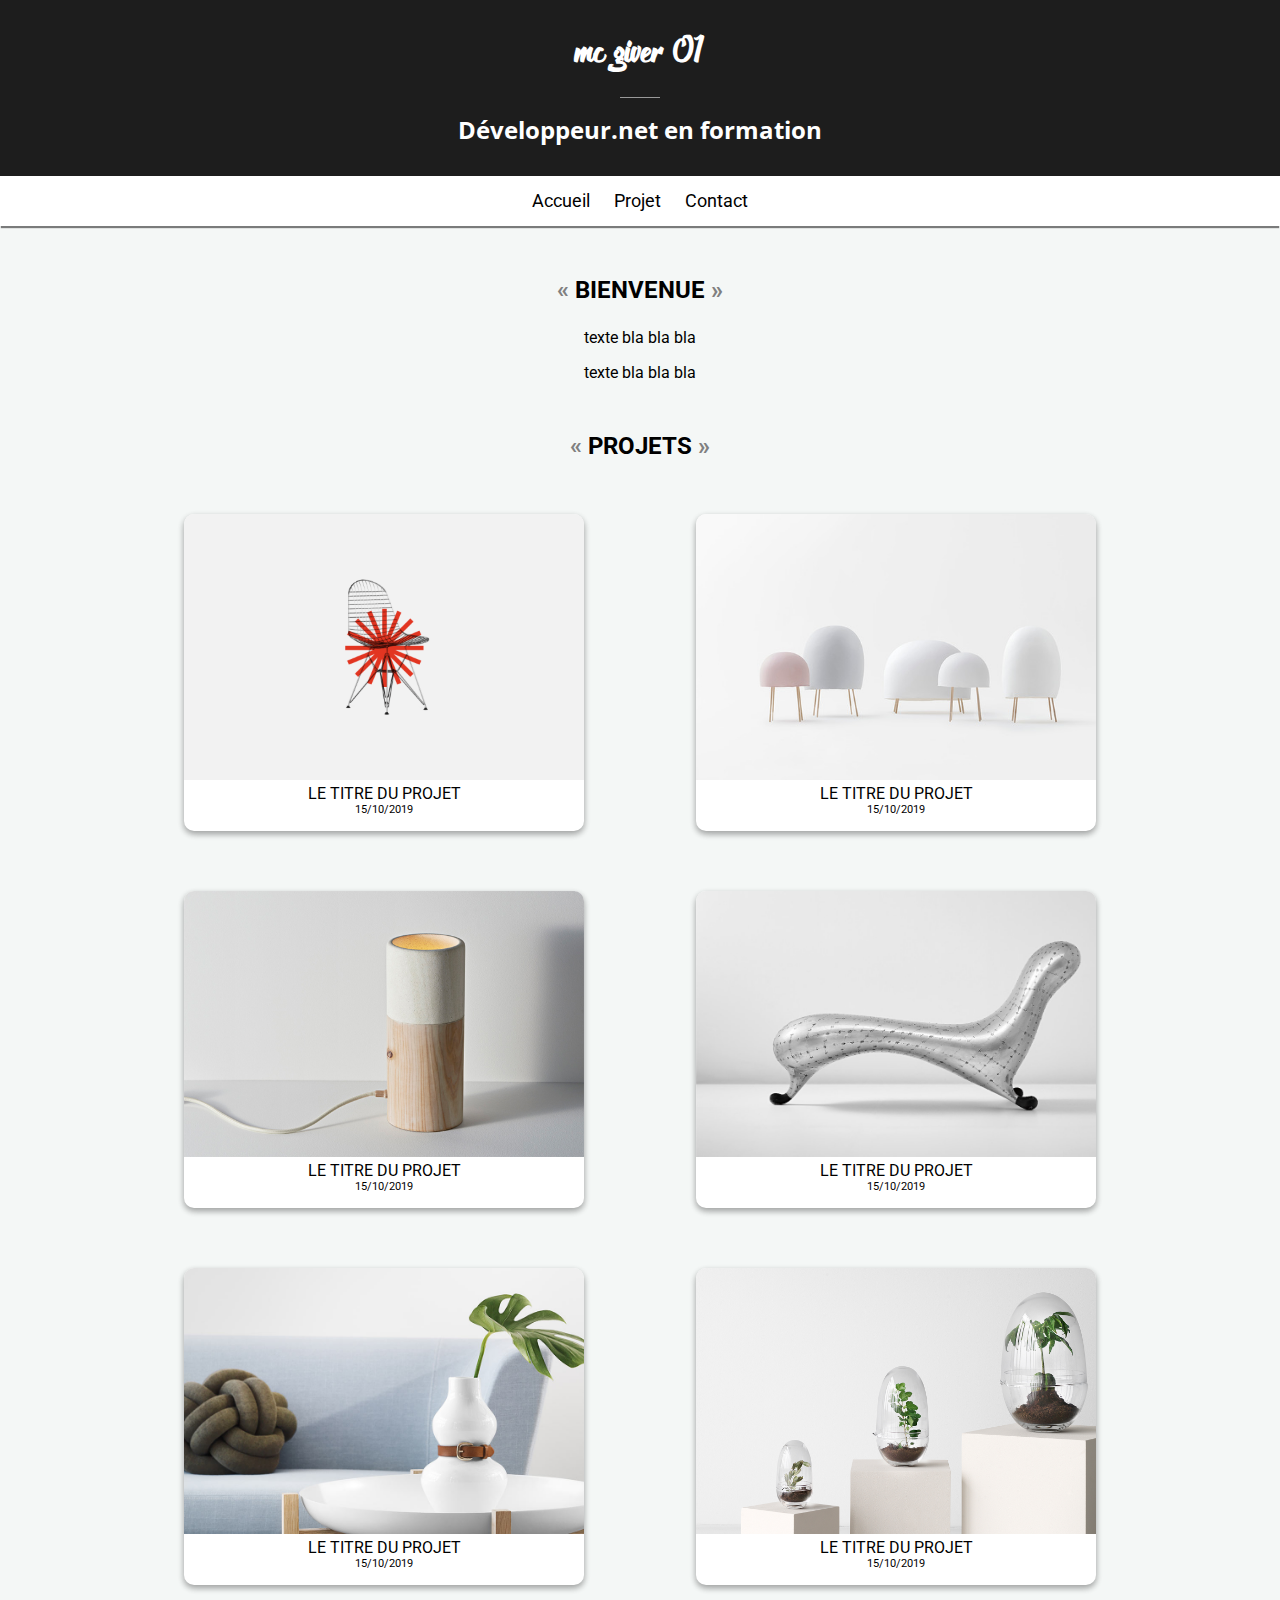
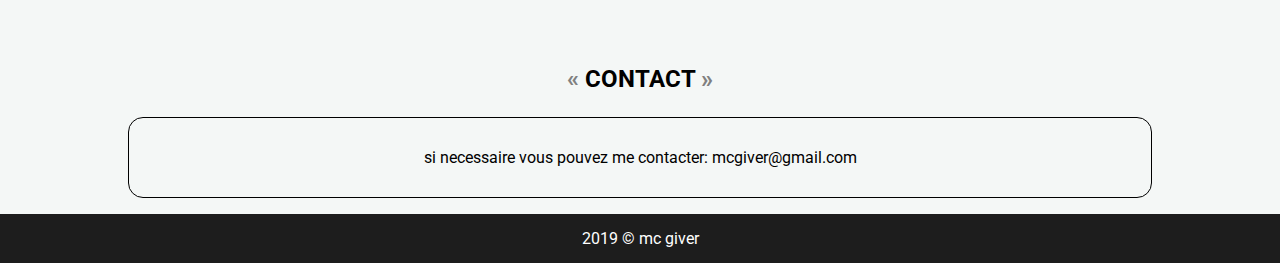
<file: index.html>
<!DOCTYPE html>
<html>

<head>
    <!-- en tete -->
    <meta charset="utf-8">

    <link href="design/default.css" type="text/css" rel="stylesheet" />
    <link href="https://fonts.googleapis.com/css?family=Roboto&display=swap" rel="stylesheet">
    <link href="https://fonts.googleapis.com/css?family=Open+Sans&display=swap" rel="stylesheet">
</head>

<body>
    <!-- code -->
    <header>
        <h1>mc giver 01</h1>
        <span class="separator"></span>
        <H2>Développeur.net en formation</H2>
    </header>
    <nav>
        <ul>
            <li><a href="index.html">Accueil</a></li>
            <li><a href="#projets-anchor">Projet</a></li>
            <li><a href="#contact">Contact</a></li>

        </ul>
    </nav>
    <div class="contener">
        <section>
            <h3>Bienvenue</h3>
            <p>texte bla bla bla</p>
            <p>texte bla bla bla</p>

        </section>
        <section id="projets-anchor">
            <h3>projets</h3>
            <div class="projets">
                <!--  projet1 -->
                <div class="projet">
                    <a href='firstproject.html'>
                        <div class="picture">
                            <img src="pictures/illustration_1.png">
                        </div>
                        <span>le titre du projet</span>
                        <span class="date-projet">15/10/2019</span>
                    </a>
                </div>
                <!--  projet2 -->
                <div class="projet">
                    <a href='firstproject.html'>
                        <div class="picture">
                            <img src="pictures/illustration_2.jpg">
                        </div>
                        <span>le titre du projet</span>
                        <span class="date-projet">15/10/2019</span>
                    </a>
                </div>
                <!--  projet3 -->
                <div class="projet">
                    <a href='firstproject.html'>
                        <div class="picture">
                            <img src="pictures/illustration_3.jpg">
                        </div>
                        <span>le titre du projet</span>
                        <span class="date-projet">15/10/2019</span>
                    </a>
                </div>
                <!--  projet4 -->
                <div class="projet">
                    <a href='firstproject.html'>
                        <div class="picture">
                            <img src="pictures/illustration_4.jpg">
                        </div>
                        <span>le titre du projet</span>
                        <span class="date-projet">15/10/2019</span>
                    </a>
                </div>
                <!--  projet5 -->
                <div class="projet">
                    <a href='firstproject.html'>
                        <div class="picture">
                            <img src="pictures/illustration_5.jpg">
                        </div>
                        <span>le titre du projet</span>
                        <span class="date-projet">15/10/2019</span>
                    </a>
                </div>
                <!--  projet6 -->
                <div class="projet">
                    <a href='firstproject.html'>
                        <div class="picture">
                            <img src="pictures/illustration_6.jpg">
                        </div>
                        <span>le titre du projet</span>
                        <span class="date-projet">15/10/2019</span>
                    </a>
                </div>
            </div>
        </section>
        <section id="contact">
            <h3>Contact</h3>
            <p>si necessaire vous pouvez me contacter: <a
                    HREF="mailto:mcgiver@gmail.com">mcgiver@gmail.com</a>
            </p>
        </section>
    </div>
    <footer>
        <span>2019 © mc giver</span>
    </footer>
</body>

</html>
</file>
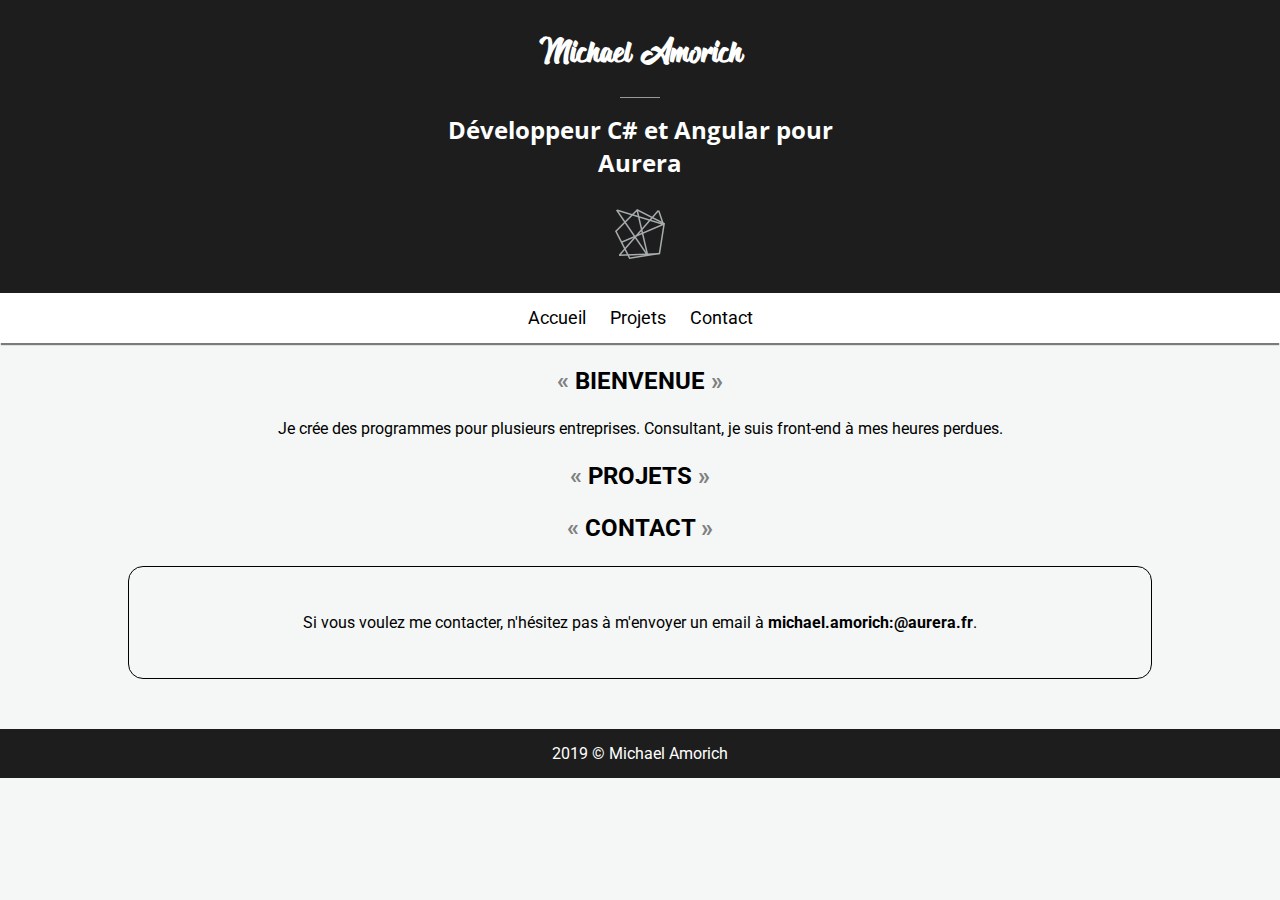
<file: code (2)/code/index.html>
<!DOCTYPE html>
<html lang="en">

<head>
    <meta charset="UTF-8">
    <title>Michael Amorich</title>
</head>

<body>
    <header>
        <h1>Michael Amorich</h1>
        <span class="separator"></span>
        <h2>Développeur C# et Angular pour Aurera</h2>
        <img id="logo" src="pictures/logo.png" alt="logo">
        <link rel="stylesheet" type="text/css" href="design/default.css">
        <link href="https://fonts.googleapis.com/css?family=Open+Sans|Roboto" rel="stylesheet">
    </header>

    <nav>
        <ul>
            <li><a href="index.html">Accueil</a></li>
            <li><a href="#project">Projets</a></li>
            <li><a href="#contact">Contact</a></li>
        </ul>
    </nav>

    <div class="contener">
        <section id="project">
            <h3>Bienvenue</h3>
            <p>Je crée des programmes pour plusieurs entreprises. Consultant, je suis front-end à mes heures perdues.
            </p>
        </section>

        <section>
            <h3>Projets</h3>
        </section>

        <section>
            <h3>Contact</h3>
            <div id="contact">
                <p>Si vous voulez me contacter, n'hésitez pas à m'envoyer un email à <b><a
                            href="mailto:michael.amorich:@aurera.fr">michael.amorich:@aurera.fr</a></b>.</p>
            </div>
        </section>
    </div>

    <footer>
        <span>2019 © Michael Amorich</span>
    </footer>
</body>

</html>
</file>
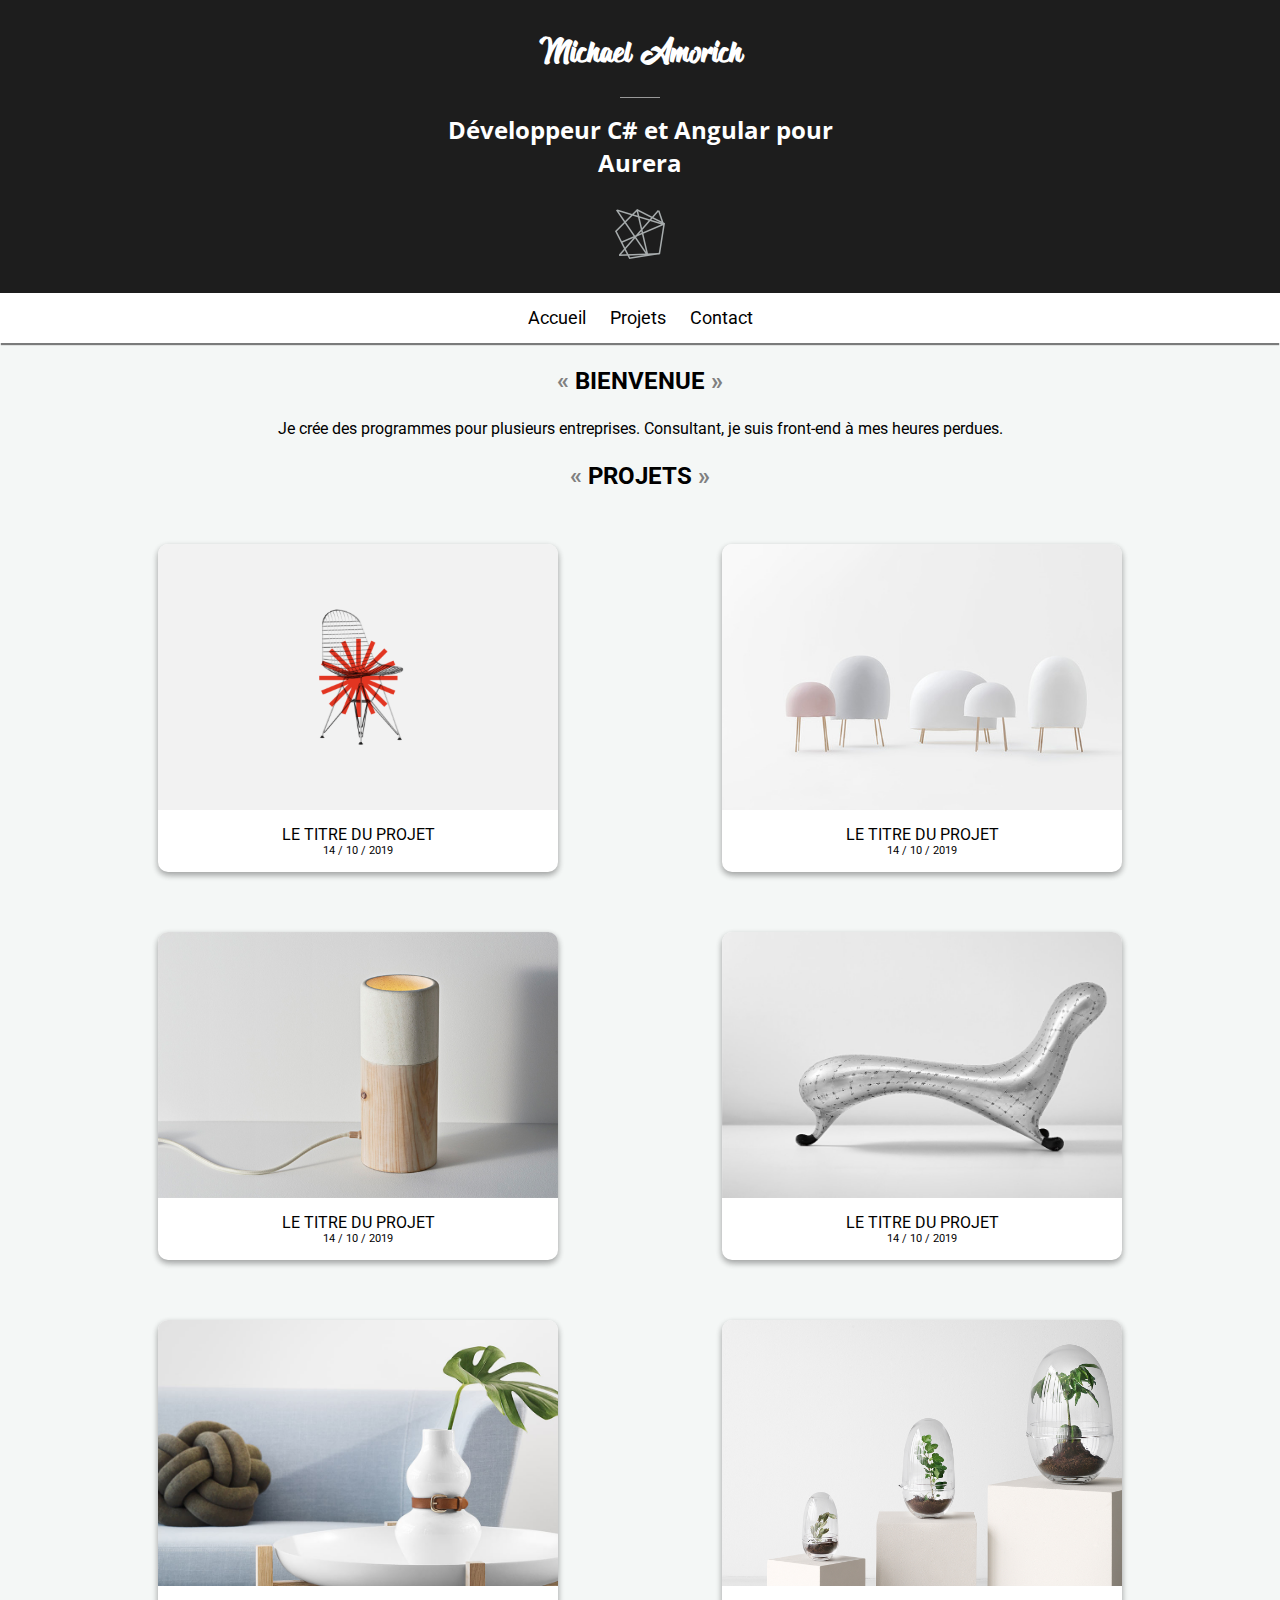
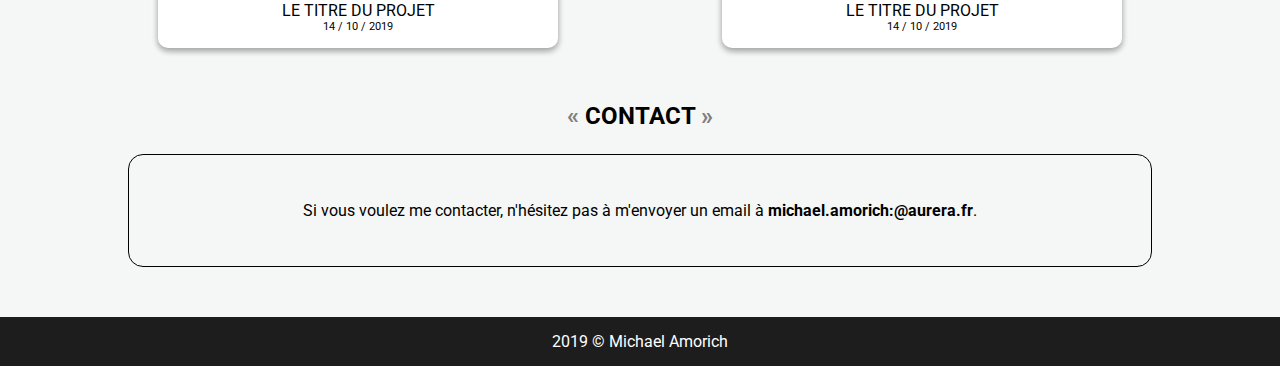
<file: code (2)/code-flexbox/code/index.html>
<!DOCTYPE html>
<html lang="en">

<head>
    <meta charset="UTF-8">
    <title>Michael Amorich</title>
</head>

<body>
    <header>
        <h1>Michael Amorich</h1>
        <span class="separator"></span>
        <h2>Développeur C# et Angular pour Aurera</h2>
        <img id="logo" src="pictures/logo.png" alt="logo">
        <link rel="stylesheet" type="text/css" href="design/default.css">
        <link href="https://fonts.googleapis.com/css?family=Open+Sans|Roboto" rel="stylesheet">
    </header>

    <nav>
        <ul>
            <li><a href="index.html">Accueil</a></li>
            <li><a href="#project">Projets</a></li>
            <li><a href="#contact">Contact</a></li>
        </ul>
    </nav>

    <div class="contener">
        <section>
            <h3>Bienvenue</h3>
            <p>Je crée des programmes pour plusieurs entreprises. Consultant, je suis front-end à mes heures perdues.
            </p>
        </section>

        <section id="project">
            <h3>Projets</h3>
            <div id="projets">
                <!-- Projet 1 -->
                <div class="projet">
                    <a href="firstproject.html">
                        <div class="picture">
                            <img src="pictures/illustration_1.png" alt="illus1">
                        </div>
                        <span>Le titre du projet</span>
                        <span class="date-project">14 / 10 / 2019</span>
                    </a>
                </div>
                <!-- Projet 2 -->
                <div class="projet">
                    <a href="firstproject.html">
                        <div class="picture">
                            <img src="pictures/illustration_2.jpg" alt="illus2">
                        </div>
                        <span>Le titre du projet</span>
                        <span class="date-project">14 / 10 / 2019</span>
                    </a>
                </div>
                <!-- Projet 3 -->
                <div class="projet">
                    <a href="firstproject.html">
                        <div class="picture">
                            <img src="pictures/illustration_3.jpg" alt="illus3">
                        </div>
                        <span>Le titre du projet</span>
                        <span class="date-project">14 / 10 / 2019</span>
                    </a>
                </div>
                <!-- Projet 4 -->
                <div class="projet">
                    <a href="firstproject.html">
                        <div class="picture">
                            <img src="pictures/illustration_4.jpg" alt="illus4">
                        </div>
                        <span>Le titre du projet</span>
                        <span class="date-project">14 / 10 / 2019</span>
                    </a>
                </div>
                <!-- Projet 5 -->
                <div class="projet">
                    <a href="firstproject.html">
                        <div class="picture">
                            <img src="pictures/illustration_5.jpg" alt="illus5">
                        </div>
                        <span>Le titre du projet</span>
                        <span class="date-project">14 / 10 / 2019</span>
                    </a>
                </div>
                <!-- Projet 6 -->
                <div class="projet">
                    <a href="firstproject.html">
                        <div class="picture">
                            <img src="pictures/illustration_6.jpg" alt="illus6">
                        </div>
                        <span>Le titre du projet</span>
                        <span class="date-project">14 / 10 / 2019</span>
                    </a>
                </div>
            </div>
        </section>

        <section>
            <h3>Contact</h3>
            <div id="contact">
                <p>Si vous voulez me contacter, n'hésitez pas à m'envoyer un email à <b><a
                            href="mailto:michael.amorich:@aurera.fr">michael.amorich:@aurera.fr</a></b>.</p>
            </div>
        </section>
    </div>

    <footer>
        <span>2019 © Michael Amorich</span>
    </footer>
</body>

</html>
</file>
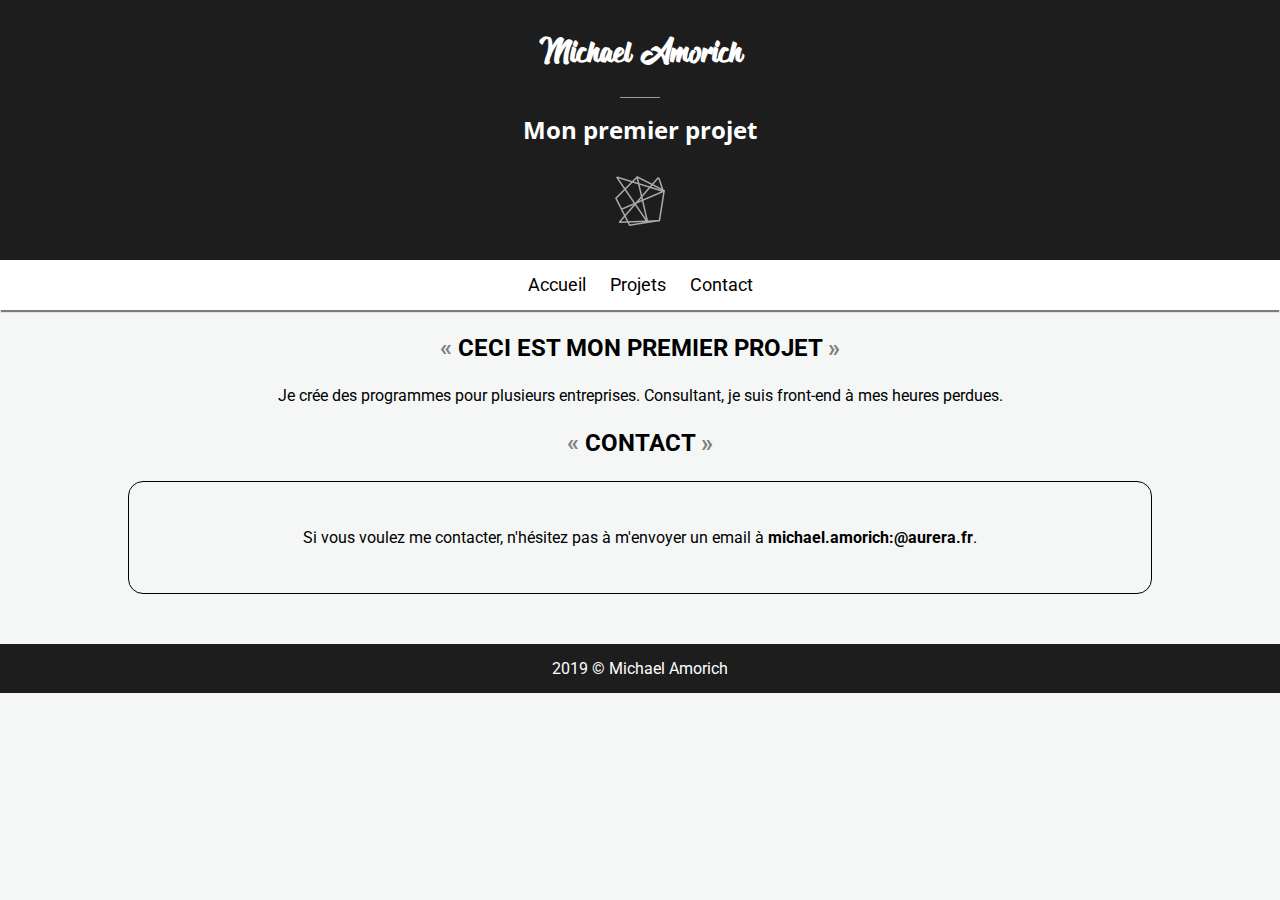
<file: code (2)/code/firstproject.html>
<!DOCTYPE html>
<html lang="en">

<head>
    <meta charset="UTF-8">
    <title>Michael Amorich</title>
</head>

<body>
    <header>
        <h1>Michael Amorich</h1>
        <span class="separator"></span>
        <h2>Mon premier projet</h2>
        <img id="logo" src="pictures/logo.png" alt="logo">
        <link rel="stylesheet" type="text/css" href="design/default.css">
        <link href="https://fonts.googleapis.com/css?family=Open+Sans|Roboto" rel="stylesheet">
    </header>

    <nav>
        <ul>
            <li><a href="index.html">Accueil</a></li>
            <li>Projets</li>
            <li><a href="#contact">Contact</a></li>
        </ul>
    </nav>
    <div class="contener">
        <section>
            <h3>Ceci est mon premier projet</h3>
            <p>Je crée des programmes pour plusieurs entreprises. Consultant, je suis front-end à mes heures perdues.
            </p>
        </section>

        <section>
            <h3>Contact</h3>
            <div id="contact">
                <p>Si vous voulez me contacter, n'hésitez pas à m'envoyer un email à <b><a
                            href="mailto:michael.amorich:@aurera.fr">michael.amorich:@aurera.fr</a></b>.</p>
            </div>
        </section>
    </div>

    <footer>
        <span>2019 © Michael Amorich</span>
    </footer>
</body>

</html>
</file>
<file: design/default.css>
@font-face{
    font-family:'theblacklist';
    src: url("../src/theblacklist.ttf")
}
* {
    box-sizing:border-box;
}
body{
    font-family: 'roboto',sans-serif;
    background-color:#F4F7F6;
    margin: 0;
}

header{
    text-align: center;
    background-color:#1D1D1D ;
    color:white; 
    padding-bottom: 30px;  
}

nav{
    text-align: center;
    box-shadow:0px 3px 1px -1px rgba(0,0,0,0.5) ;
    font-size: 1.1em;
    background-color: white;
    padding: 15px;
}
h1{
    font-family:'theblacklist','Arial','sans-serif';
    margin-top: 0;
    padding-top: 30px;
}
h2{
    font-family: 'open sans', sans-serif;
    font-size: 1.5em;
    margin:auto;
}

ul {
    padding: 0px;
    display:inline;
}

li{
    list-style-type: none;
    margin: 10px;
    display: inline;
  
}
li:hover{
    font-weight: bold;
}

section{
    text-align: center;
    margin-top: 50px;
}

h3{
    font-size: 1.5em;
    text-transform: uppercase;
}
h3:before{
    content:"« ";
    color:grey
}
h3:after{
    content:' »';
    color:grey
}
    
footer{
    background-color:#1d1d1d ;
    color: white;
    text-align: center;
    padding: 15px;
}
#contact p{
    border: 1px solid black ;
    border-radius: 15px;
    Padding: 30px;
}
a{
    text-decoration: none;
    color:black
}
#logo {
    margin-top: 30px;
    width: 50px;
}
.separator{
    height: 1px;
    width:40px ;
    margin:15px auto;
    display: block;
    background-color: #999999;
}
.contener{
    width: 80%;
    margin: auto;
}
.projets{
    display: flex;
    flex-wrap:wrap;
    justify-content: space-around;
}
.projet{
    width: 400px;
    margin: 30px;
    display: inline-block;
    background-color: white;
    padding-bottom: 15px;
    border: opx solid black;
    border-radius: 10px;
    overflow: hidden;
    box-shadow: 0 3px 6px rgba(0,0,0,0.16), 0 3px 6px rgba(0,0,0,0.23);
    transition: all 0.3s cubic-bezier(.25,.8,.25,1);
}
.projet:hover {
    box-shadow: 0 14px 28px rgba(0,0,0,0.25), 0 10px 10px rgba(0,0,0,0.22);
  }
.date-projet{
    font-size: 0.7em;

}

.projet span{
    text-transform: uppercase;
    display: block;
}
.projet img{
    min-width: 400px;
    height: 266px;
}
.projet picture{
    width: 400px;
    height:266px;
    overflow: hidden;
    margin-bottom: 15px;
}
#picture-project img,#picture-project video{
    width: 80%;
}

/* MEDIA */
@media all and (max-width: 1000px){
	.projet { width: 100%; margin: 15px auto; }
	.projet img { width: 100%; min-width: auto; height: auto; }
	.projet .picture { width: 100%; height: auto; }
	header h2 { width: 90%; }
}
</file>
<file: code (2)/code/design/default.css>
body {
    font-family: 'Roboto', sans-serif;	
    background-color: #F4F7F6;
    margin: 0;
}

* {
    box-sizing: border-box; 
}

header {
    text-align: center;
    background-color: #1D1D1D;
    color: white;
    padding-bottom: 30px;
}

section {
    text-align: center;
}

h1 {
    font-family: 'theblacklist', arial, sans-serif;
    margin-top: 0;
    padding-top: 30px;
}

h2 {
    font-family: 'Open Sans', sans-serif;
    font-size: 1.5em;
    width: 400px;
    margin: auto;
}

h3:before {
	content: "« ";
	color: grey;
}

h3 {
	font-size: 1.5em;
	text-transform: uppercase;
}

h3:after {
	content: " »";
	color: grey;
}

a {
	text-decoration: none;
	color: black;
}

ul {
    padding: 0;
    display: inline;
}

li {
    display: inline;
    list-style-type: none;
    margin: 10px;
}

li:hover {
	font-weight: bold;
}

nav {
	text-align: center;
    background: white;
    box-shadow: 0px 3px 1px -1px rgba(0, 0, 0, 0.5);
    font-size: 1.1em;
    padding: 15px;
}

footer {
    text-align: center;
    background: #1D1D1D;
    color: white;
    padding: 15px;
}

.separator {
	width: 40px;
	height: 1px;
	margin: 15px auto;
	display: block;
	background: #999999;
}

.contener {
    width: 80%;
    margin: auto;
}

#contact {
	border: 1px black solid;
    border-radius: 15px;
    padding: 30px;
    margin-bottom: 50px; 
}

#logo {
    margin-top: 30px;
    width: 50px;
}

/* POLICES */
@font-face {
    font-family: 'theblacklist';
    src: url('../src/theblacklist.ttf') format('truetype');
}
</file>
<file: code (2)/code-flexbox/code/design/default.css>
body {
    font-family: 'Roboto', sans-serif;
    background-color: #F4F7F6;
    margin: 0;
}

* {
    box-sizing: border-box; 
}

header {
    text-align: center;
    background-color: #1D1D1D;
    color: white;
    padding-bottom: 30px;
}

section {
    text-align: center;
}

h1 {
    font-family: 'theblacklist', arial, sans-serif;
    margin-top: 0;
    padding-top: 30px;
}

h2 {
    font-family: 'Open Sans', sans-serif;
    font-size: 1.5em;
    width: 400px;
    margin: auto;
}

h3:before {
	content: "« ";
	color: grey;
}

h3 {
	font-size: 1.5em;
	text-transform: uppercase;
}

h3:after {
	content: " »";
	color: grey;
}

a {
	text-decoration: none;
	color: black;
}

ul {
    padding: 0;
    display: inline;
}

li {
    display: inline;
    list-style-type: none;
    margin: 10px;
}

li:hover {
	font-weight: bold;
}

nav {
	text-align: center;
    background: white;
    box-shadow: 0px 3px 1px -1px rgba(0, 0, 0, 0.5);
    font-size: 1.1em;
    padding: 15px;
}

footer {
    text-align: center;
    background: #1D1D1D;
    color: white;
    padding: 15px;
}

.separator {
	width: 40px;
	height: 1px;
	margin: 15px auto;
	display: block;
	background: #999999;
}

.contener {
    width: 80%;
    margin: auto;
}

.projet {
    width: 400px;
    margin: 30px;
    display: inline-block;
    background: white;
    padding-bottom: 15px;

    /* A donner */
    border: 0px black solid;
	border-radius: 10px;
    overflow: hidden;
    
	box-shadow: 0 3px 6px rgba(0,0,0,0.16), 0 3px 6px rgba(0,0,0,0.23);
}

.projet:hover {
    box-shadow: 0 14px 28px rgba(0,0,0,0.25), 0 10px 10px rgba(0,0,0,0.22);  
    transition: 0.3s;  
}

.projet .date-project {
    font-size: 0.7em;
}

.projet span {
    text-transform: uppercase;
    display: block;
}

.projet img {
    min-width: 400px;
    height: 266px;
}

.picture {
    width: 400px;
    height: 266px;
    overflow: hidden;
    margin-bottom: 15px;
}

#projets {
    display: flex;
    flex-wrap: wrap;
    justify-content: space-between;
}

#contact {
	border: 1px black solid;
    border-radius: 15px;
    padding: 30px;
    margin-bottom: 50px; 
}

#logo {
    margin-top: 30px;
    width: 50px;
}

/* POLICES */
@font-face {
    font-family: 'theblacklist';
    src: url('../src/theblacklist.ttf') format('truetype');
}
</file>
